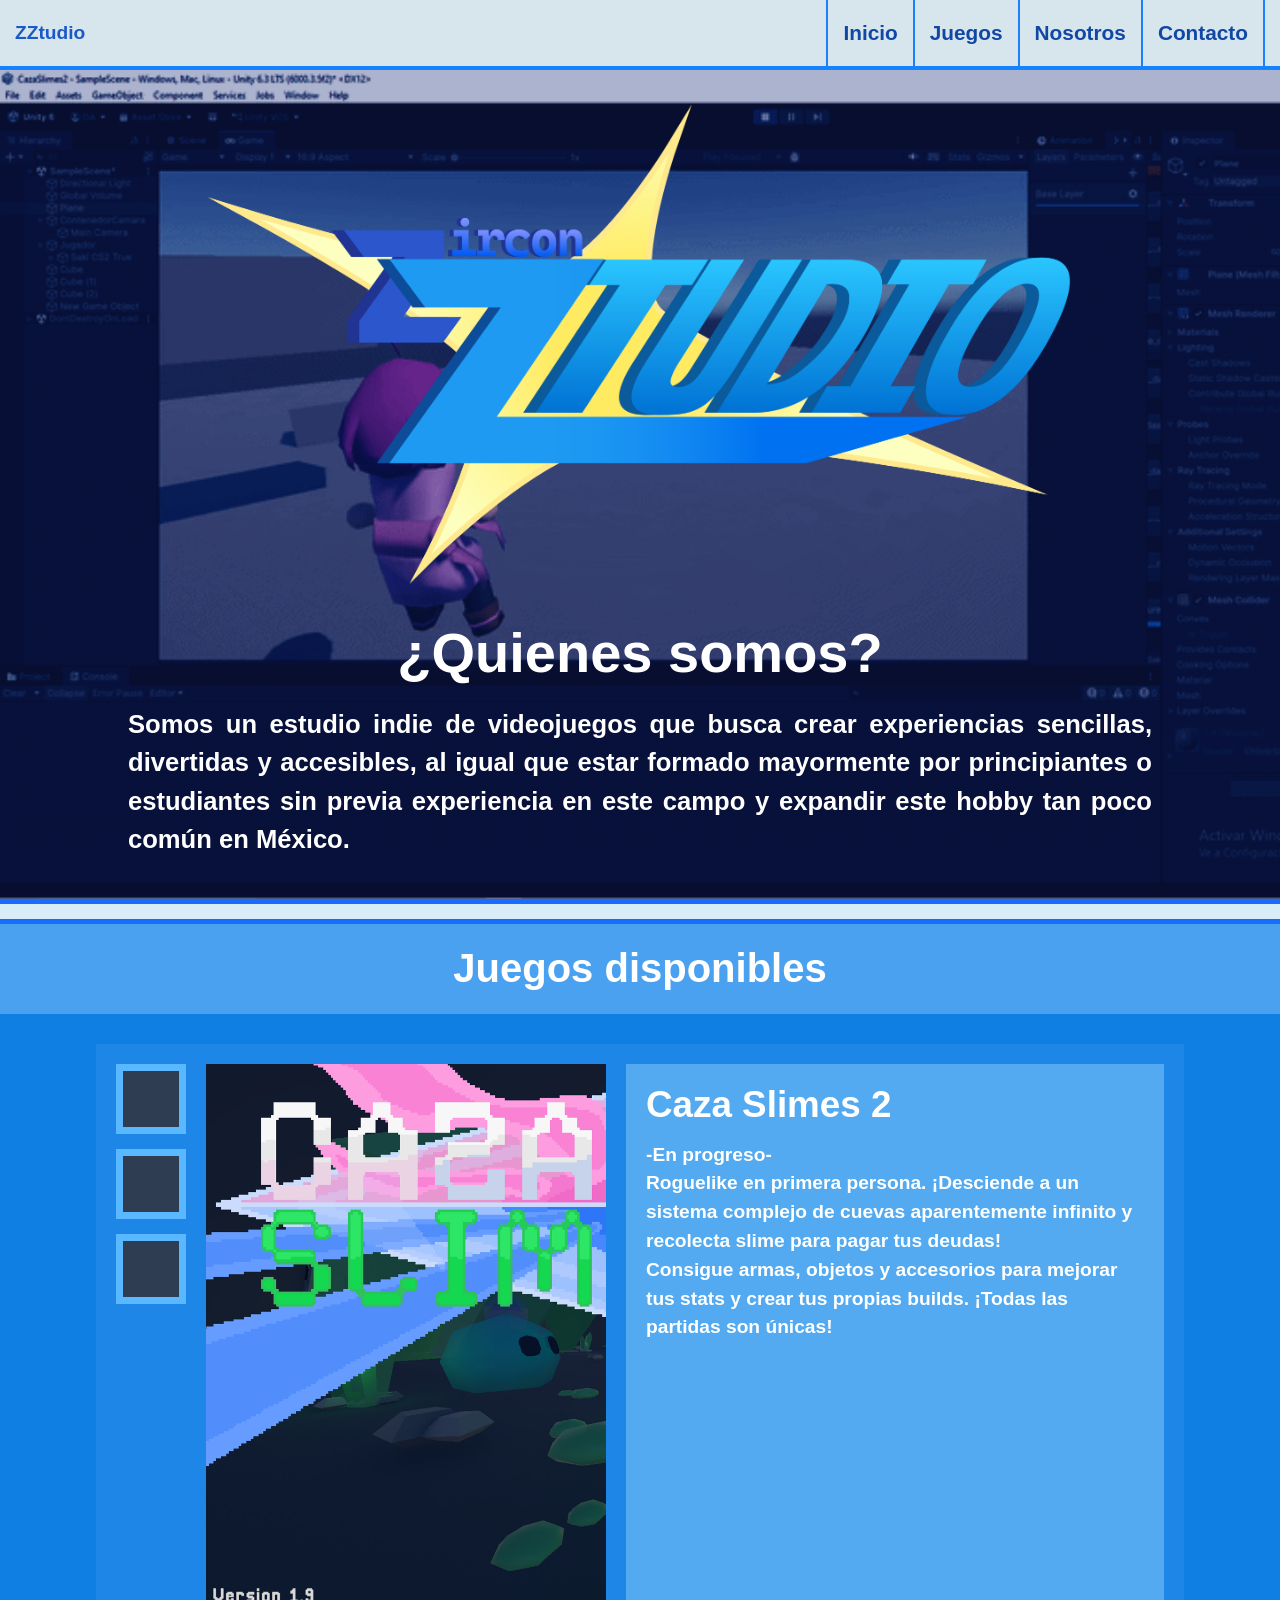
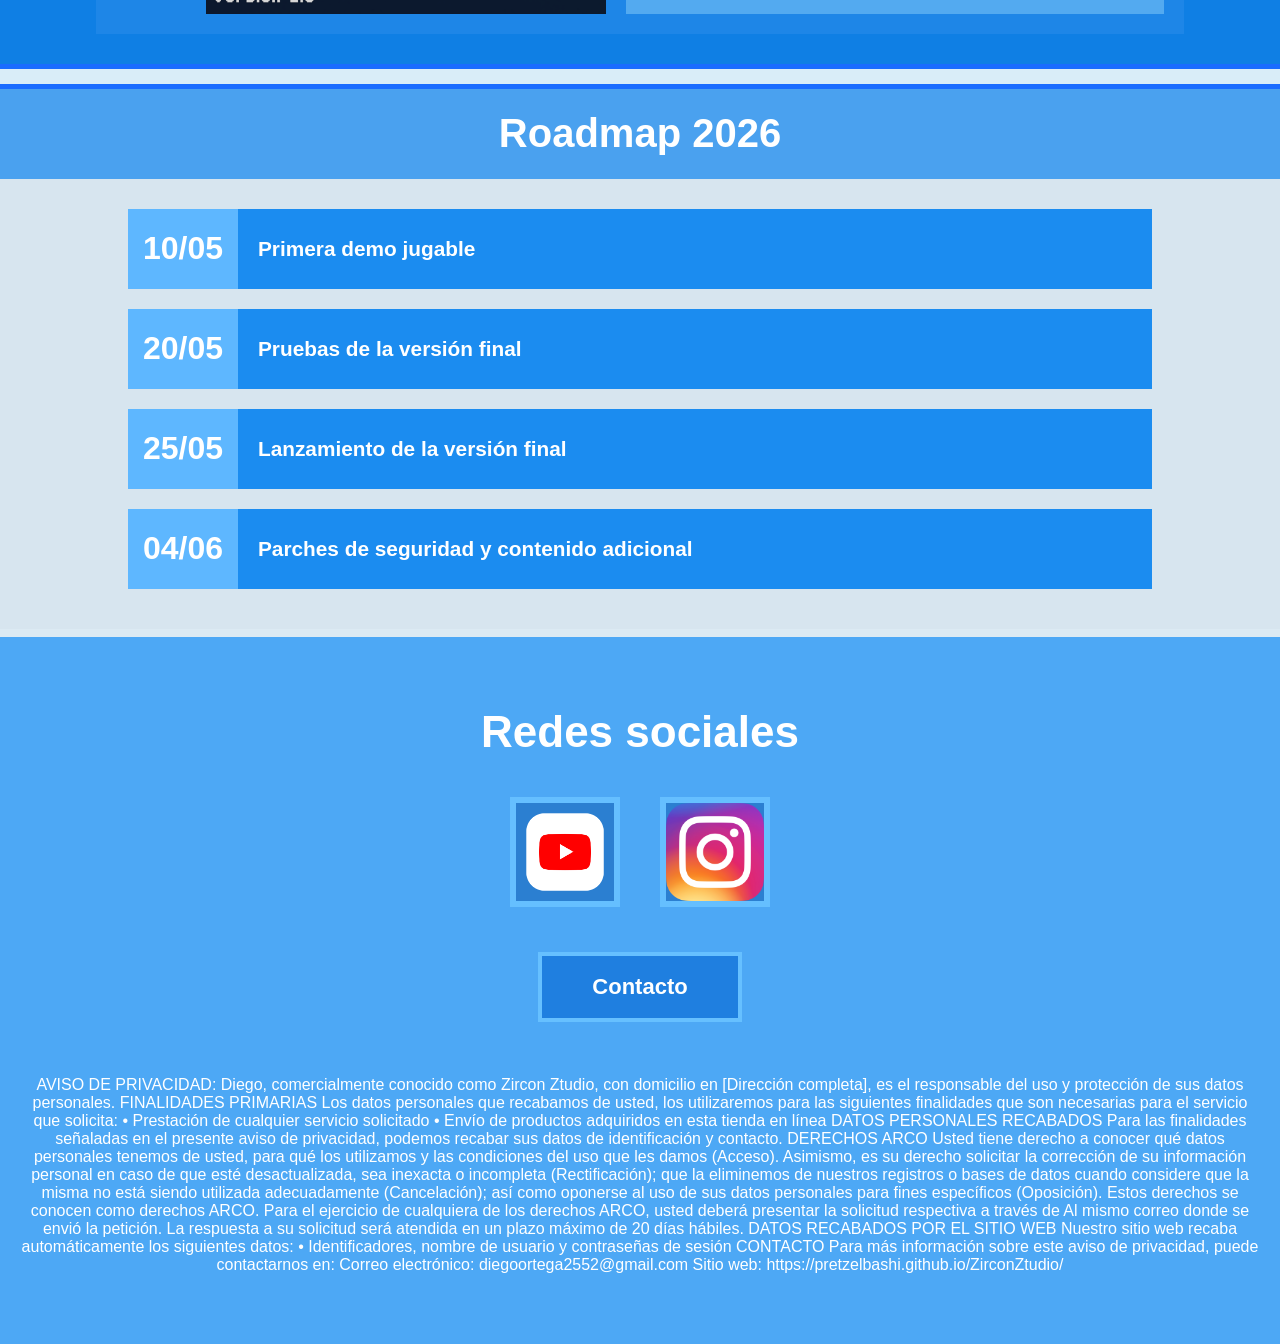
<file: index.html>
<!DOCTYPE html>
<html lang="es">

<head>
    <meta charset="UTF-8">
    <meta name="viewport" content="width=device-width, initial-scale=1.0">
    <link rel="stylesheet" href="style.css">
    <title>ZZtudio</title>
</head>

<body>

    <div id="navegacion">
        <div id="logo">
            <h2>ZZtudio</h2>
        </div>

        <div id="botones">
            <a href="index.html" class="boton">Inicio</a>
            <a href="juegos.html" class="boton">Juegos</a>
            <a href="nosotros.html" class="boton">Nosotros</a>
            <a href="contacto.html" class="boton">Contacto</a>
        </div>
    </div>

    <div id="quienesSomos">

        <div id="overlay"></div>

        <div id="logoGrande">

        </div>

        <div id="quienesTitulo">
            <h1>¿Quienes somos?</h1>
        </div>

        <div id="quienesDescripcion">
            <p>
                Somos un estudio indie de videojuegos que busca crear experiencias sencillas,
                divertidas y accesibles, al igual que estar formado mayormente por principiantes
                o estudiantes sin previa experiencia en este campo y expandir este hobby tan poco
                común en México.
            </p>
        </div>

    </div>

    <div class="separador"></div>

    <div id="juegosDisponibles">

        <div id="juegosTitulo">
            <h2>Juegos disponibles</h2>
        </div>

        <div id="juegoSeleccionado">

            <div id="seleccionJuego">

                <div class="juegoLista">
                    <div class="miniatura"></div>
                </div>

                <div class="juegoLista">
                    <div class="miniatura"></div>
                </div>

                <div class="juegoLista">
                    <div class="miniatura"></div>
                </div>

            </div>

            <div id="imagenSeleccionada"></div>

            <div id="infoSeleccionada">

                <div id="juegosSubTitulo">
                    <h2>Caza Slimes 2</h2>
                </div>

                <div id="juegosDescripcion">
                    <p>
                        -En progreso-<br>
                        Roguelike en primera persona. ¡Desciende a un sistema complejo de cuevas
                        aparentemente infinito y recolecta slime para pagar tus deudas!<br>
                        Consigue armas, objetos y accesorios para mejorar tus stats y crear tus
                        propias builds. ¡Todas las partidas son únicas!
                    </p>
                </div>

            </div>

        </div>

    </div>

    <div class="separador"></div>

    <div id="Roadmap">

        <div id="roadmapTitulo">
            <h2>Roadmap 2026</h2>
        </div>

        <div id="roadmapContenedor">

            <div class="roadmapSeccion">
                <div class="roadmapFecha">10/05</div>
                <div class="roadmapDescripcion">Primera demo jugable</div>
            </div>

            <div class="roadmapSeccion">
                <div class="roadmapFecha">20/05</div>
                <div class="roadmapDescripcion">Pruebas de la versión final</div>
            </div>

            <div class="roadmapSeccion">
                <div class="roadmapFecha">25/05</div>
                <div class="roadmapDescripcion">Lanzamiento de la versión final</div>
            </div>

            <div class="roadmapSeccion">
                <div class="roadmapFecha">04/06</div>
                <div class="roadmapDescripcion">Parches de seguridad y contenido adicional</div>
            </div>

        </div>

    </div>

    <section class="social">

        <h2>Redes sociales</h2>

        <div class="icons">

            <a id="iconYT" href="https://www.youtube.com/channel/UCGu1oypt3LxskJd3Rn0k_fA"></a>

            <a id="iconIG" href="https://www.instagram.com/z.ztudio.0/"></a>

        </div>

        <button class="contact">
            Contacto
        </button>
        <br><br><br><br>
        <p>AVISO DE PRIVACIDAD:  

            Diego, comercialmente conocido como Zircon Ztudio, con domicilio en [Dirección completa], es el responsable
            del uso y protección de sus datos personales. FINALIDADES PRIMARIAS Los datos personales que recabamos de
            usted, los utilizaremos para las siguientes finalidades que son necesarias para el servicio que solicita: •
            Prestación de cualquier servicio solicitado • Envío de productos adquiridos en esta tienda en línea DATOS
            PERSONALES RECABADOS Para las finalidades señaladas en el presente aviso de privacidad, podemos recabar sus
            datos de identificación y contacto. DERECHOS ARCO Usted tiene derecho a conocer qué datos personales tenemos
            de usted, para qué los utilizamos y las condiciones del uso que les damos (Acceso). Asimismo, es su derecho
            solicitar la corrección de su información personal en caso de que esté desactualizada, sea inexacta o
            incompleta (Rectificación); que la eliminemos de nuestros registros o bases de datos cuando considere que la
            misma no está siendo utilizada adecuadamente (Cancelación); así como oponerse al uso de sus datos personales
            para fines específicos (Oposición). Estos derechos se conocen como derechos ARCO. Para el ejercicio de
            cualquiera de los derechos ARCO, usted deberá presentar la solicitud respectiva a través de Al mismo correo
            donde se envió la petición. La respuesta a su solicitud será atendida en un plazo máximo de 20 días hábiles.
            DATOS RECABADOS POR EL SITIO WEB Nuestro sitio web recaba automáticamente los siguientes datos: •
            Identificadores, nombre de usuario y contraseñas de sesión CONTACTO Para más información sobre este aviso de
            privacidad, puede contactarnos en: Correo electrónico: diegoortega2552@gmail.com Sitio web:
            https://pretzelbashi.github.io/ZirconZtudio/</p>
    </section>

</body>

</html>

</body>

</html>
</file>
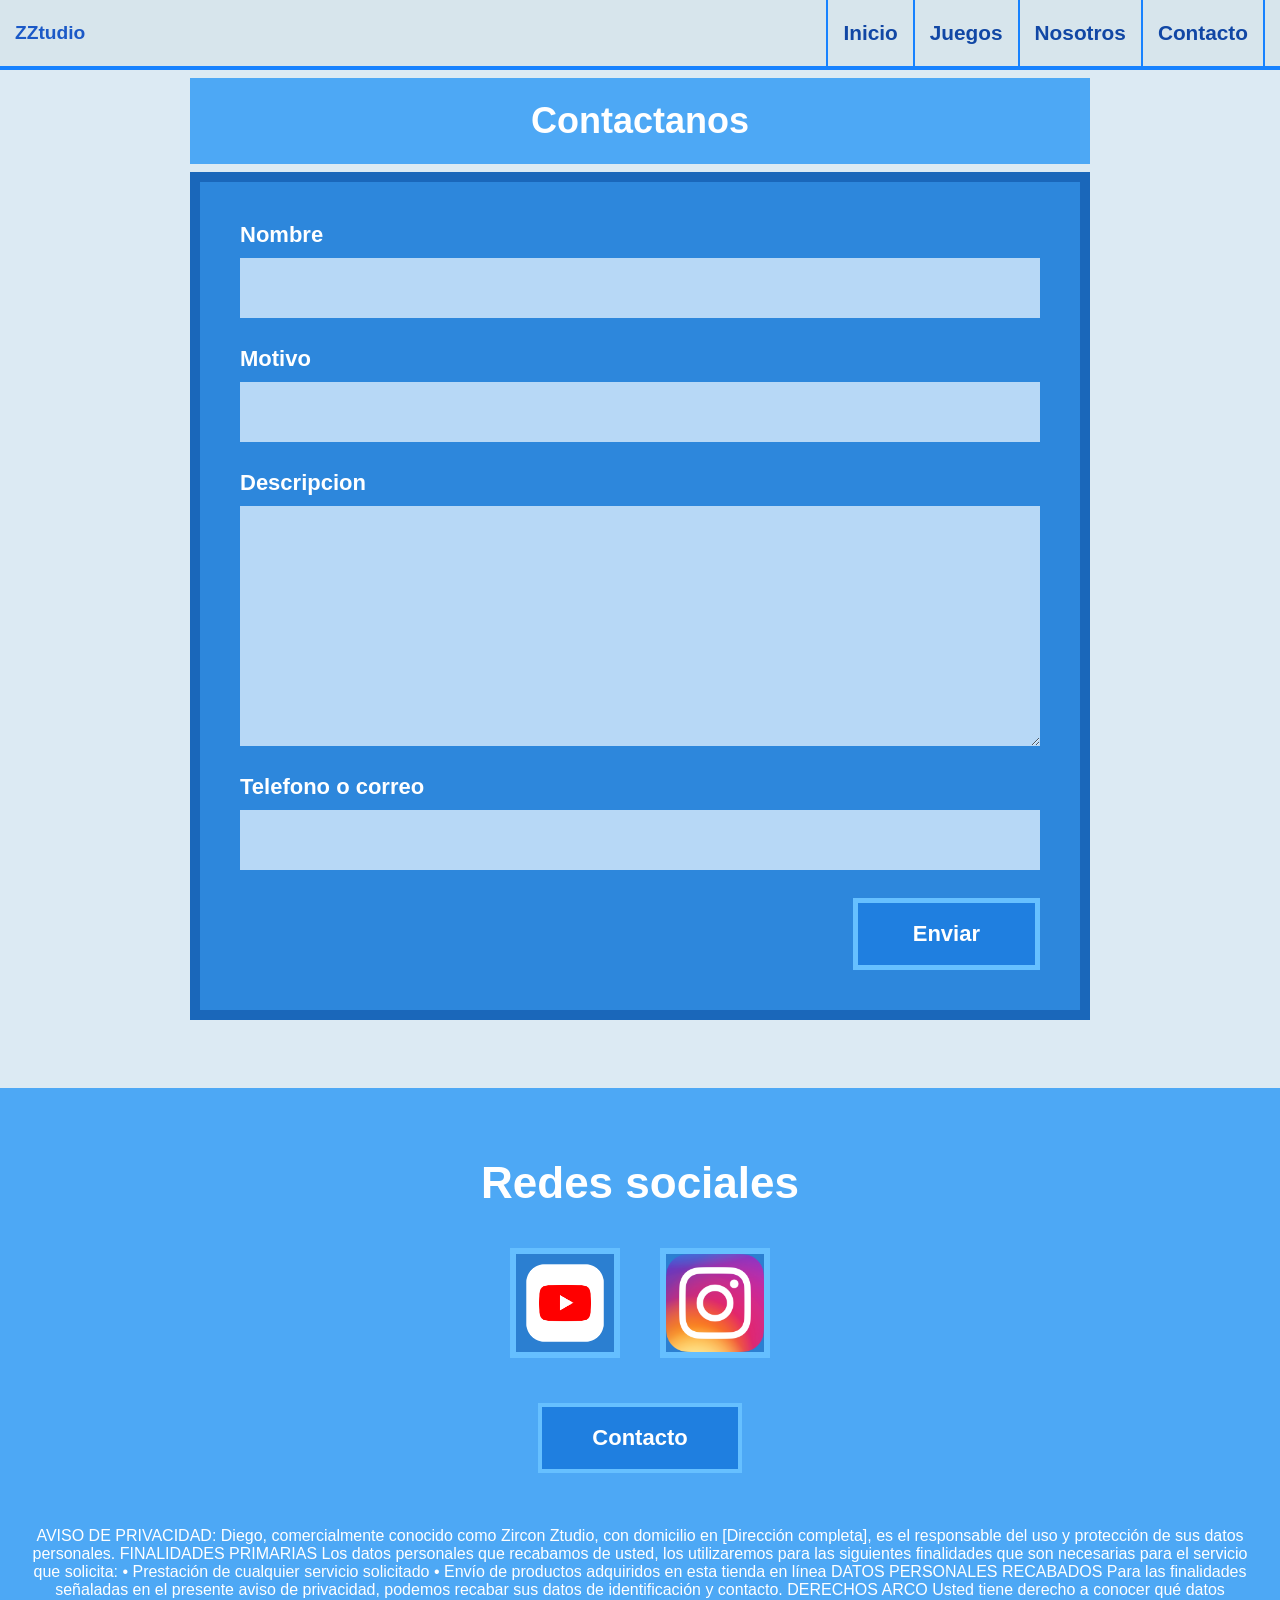
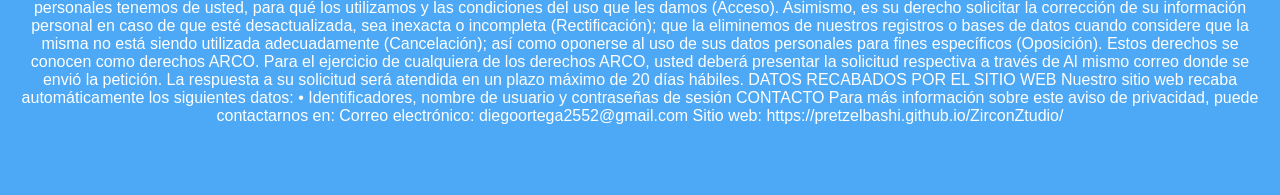
<file: contacto.html>
<!DOCTYPE html>
<html lang="es">

<head>
    <meta charset="UTF-8">
    <meta name="viewport" content="width=device-width, initial-scale=1.0">
    <link rel="stylesheet" href="style.css">
    <title>ZZtudio</title>
</head>

<body>

    <div id="navegacion">
        <div id="logo">
            <h2>ZZtudio</h2>
        </div>

        <div id="botones">
            <a href="index.html" class="boton">Inicio</a>
            <a href="juegos.html" class="boton">Juegos</a>
            <a href="nosotros.html" class="boton">Nosotros</a>
            <a href="contacto.html" class="boton">Contacto</a>
        </div>
    </div>

<section class="contactPage">

    <div class="titleBar">
        Contactanos
    </div>


    <form class="contactForm">

        <label>Nombre</label>
        <input type="text">


        <label>Motivo</label>
        <input type="text">


        <label>Descripcion</label>
        <textarea></textarea>


        <label>Telefono o correo</label>
        <input type="text">


        <div class="sendArea">

            <button type="submit">
                Enviar
            </button>

        </div>

    </form>

    

</section>

    <section class="social">

<h2>Redes sociales</h2>

<div class="icons">

<a id="iconYT" href="https://www.youtube.com/channel/UCGu1oypt3LxskJd3Rn0k_fA"></a>

<a id="iconIG" href="https://www.instagram.com/z.ztudio.0/"></a>

</div>

<button class="contact">
Contacto
</button>

        <br><br><br><br>
        <p>AVISO DE PRIVACIDAD:  

            Diego, comercialmente conocido como Zircon Ztudio, con domicilio en [Dirección completa], es el responsable
            del uso y protección de sus datos personales. FINALIDADES PRIMARIAS Los datos personales que recabamos de
            usted, los utilizaremos para las siguientes finalidades que son necesarias para el servicio que solicita: •
            Prestación de cualquier servicio solicitado • Envío de productos adquiridos en esta tienda en línea DATOS
            PERSONALES RECABADOS Para las finalidades señaladas en el presente aviso de privacidad, podemos recabar sus
            datos de identificación y contacto. DERECHOS ARCO Usted tiene derecho a conocer qué datos personales tenemos
            de usted, para qué los utilizamos y las condiciones del uso que les damos (Acceso). Asimismo, es su derecho
            solicitar la corrección de su información personal en caso de que esté desactualizada, sea inexacta o
            incompleta (Rectificación); que la eliminemos de nuestros registros o bases de datos cuando considere que la
            misma no está siendo utilizada adecuadamente (Cancelación); así como oponerse al uso de sus datos personales
            para fines específicos (Oposición). Estos derechos se conocen como derechos ARCO. Para el ejercicio de
            cualquiera de los derechos ARCO, usted deberá presentar la solicitud respectiva a través de Al mismo correo
            donde se envió la petición. La respuesta a su solicitud será atendida en un plazo máximo de 20 días hábiles.
            DATOS RECABADOS POR EL SITIO WEB Nuestro sitio web recaba automáticamente los siguientes datos: •
            Identificadores, nombre de usuario y contraseñas de sesión CONTACTO Para más información sobre este aviso de
            privacidad, puede contactarnos en: Correo electrónico: diegoortega2552@gmail.com Sitio web:
            https://pretzelbashi.github.io/ZirconZtudio/</p>

</section>

<style>

*{
    margin:0;
    padding:0;
    box-sizing:border-box;
}

body{

    background:#dceaf3;

    font-family:Arial, Helvetica, sans-serif;

}

/*=====================*/

.contactPage{

    max-width:900px;

    margin:auto;

    padding-bottom:60px;

}

/*=====================*/

.titleBar{

    background:#4da8f5;

    color:white;

    text-align:center;

    font-size:36px;

    font-weight:bold;

    padding:22px;

    border-top:8px solid #dceaf3;

    border-bottom:8px solid #dceaf3;

}

/*=====================*/

.contactForm{

    background:#2d87dc;

    border:10px solid #1a67ba;

    padding:40px;

    display:flex;

    flex-direction:column;

}

.contactForm label{

    color:white;

    font-size:22px;

    font-weight:bold;

    margin-bottom:10px;

}

.contactForm input,
.contactForm textarea{

    border:none;

    background:#b7d8f6;

    color:#003b7d;

    font-size:18px;

    padding:16px;

    margin-bottom:28px;

}

.contactForm input{

    height:60px;

}

.contactForm textarea{

    resize:vertical;

    min-height:240px;

}

/*=====================*/

.sendArea{

    display:flex;

    justify-content:flex-end;

}

.sendArea button{

    border:none;

    background:#1f7fe0;

    color:white;

    font-size:22px;

    font-weight:bold;

    padding:

    18px 55px;

    border:

    5px solid #66c0ff;

    cursor:pointer;

    transition:.2s;

}

.sendArea button:hover{

    background:#156fd0;

}

/*=====================*/

.contactForm input:focus,
.contactForm textarea:focus{

    outline:

    4px solid #66c0ff;

}

/*=====================*/

@media(max-width:700px){

.contactForm{

    padding:25px;

}

.titleBar{

    font-size:28px;

}

.contactForm label{

    font-size:18px;

}

.sendArea{

    justify-content:center;

}

.sendArea button{

    width:100%;

}

}

</style>
</file>
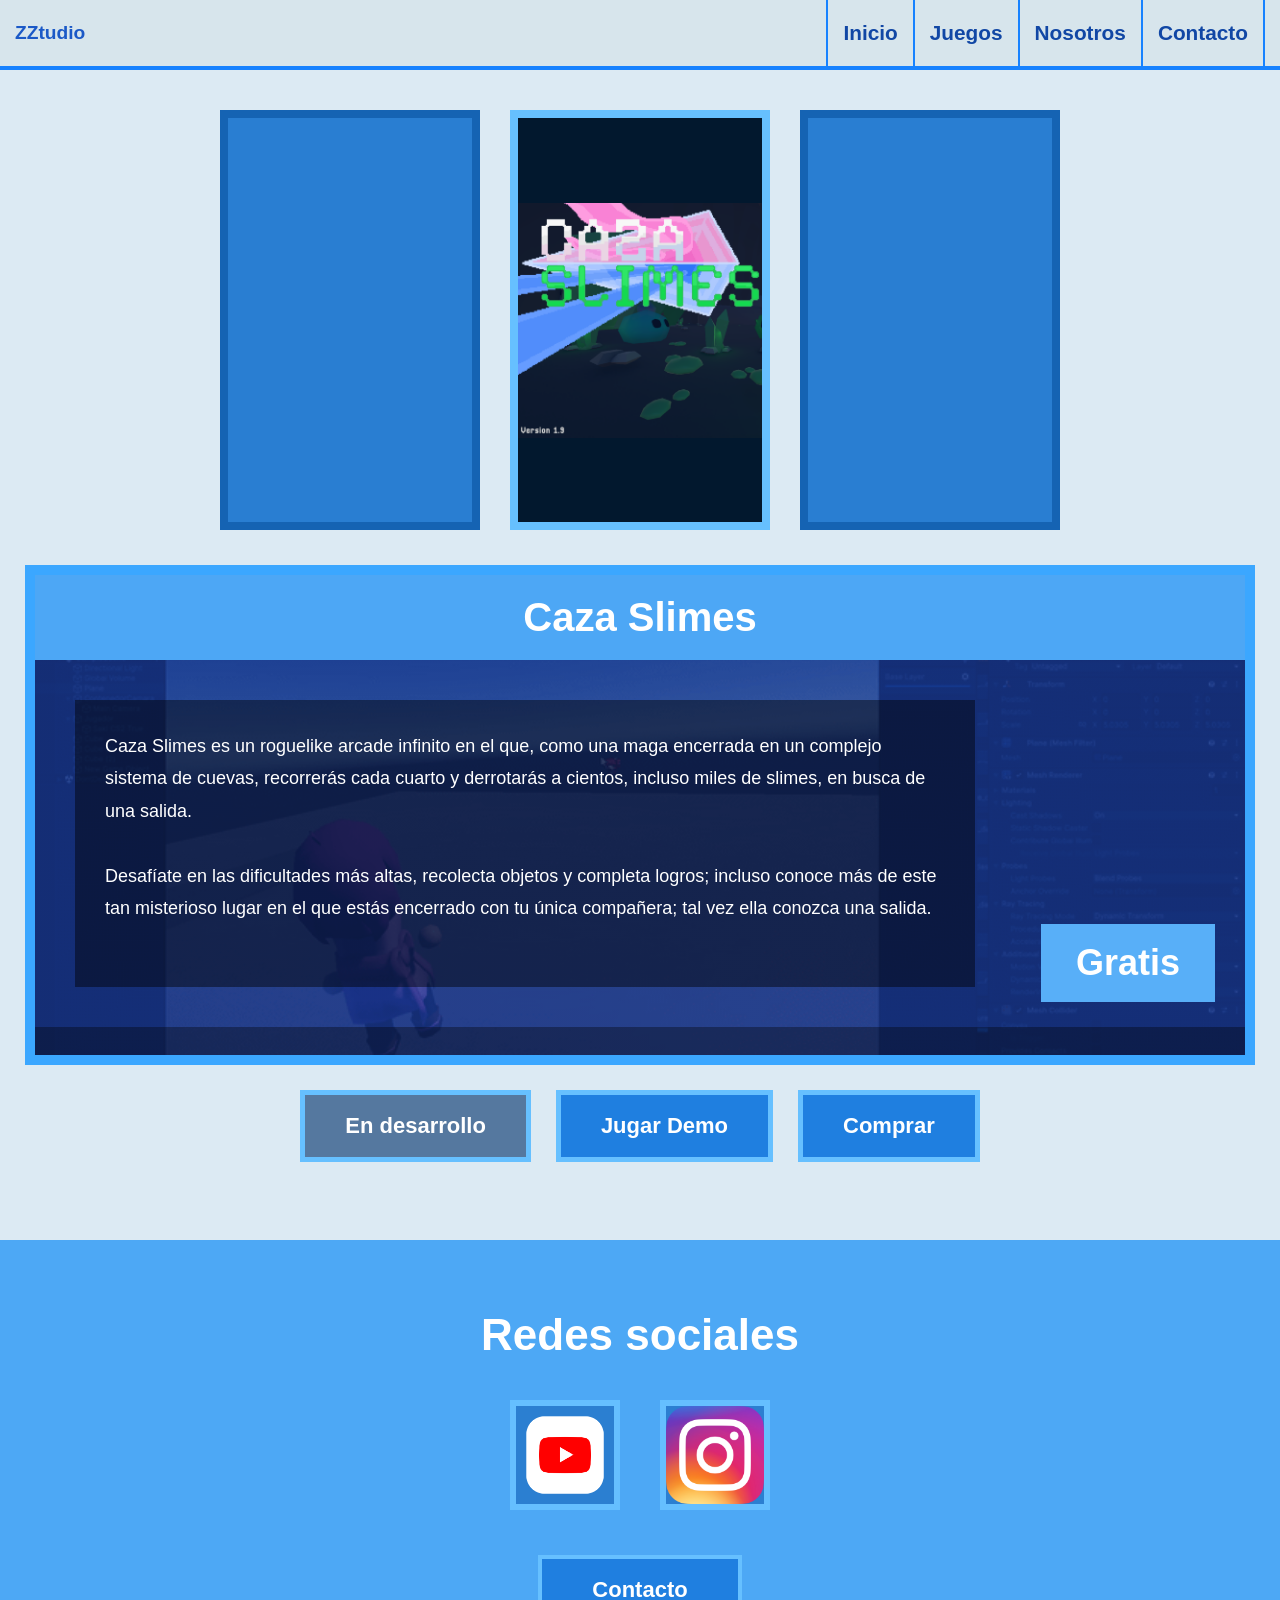
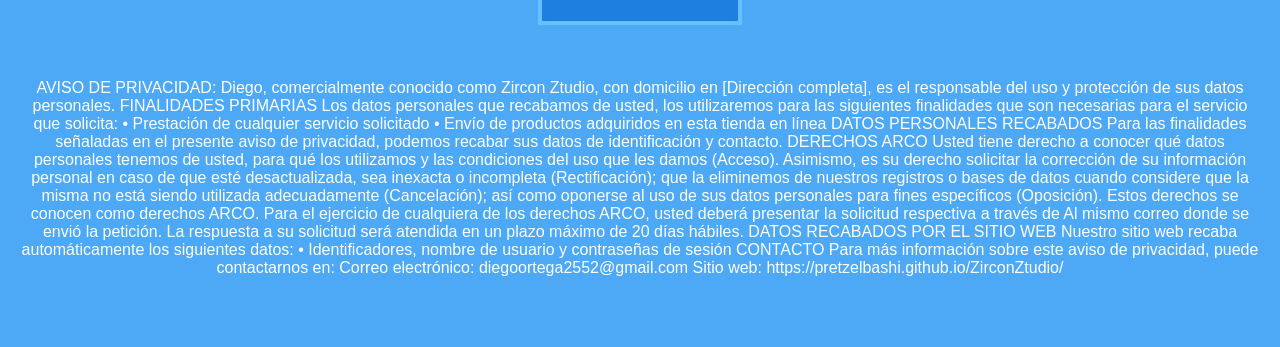
<file: juegos.html>
<!DOCTYPE html>
<html lang="es">

<head>
    <meta charset="UTF-8">
    <meta name="viewport" content="width=device-width, initial-scale=1.0">
    <link rel="stylesheet" href="style.css">
    <title>ZZtudio</title>
</head>

<body>

    <div id="navegacion">
        <div id="logo">
            <h2>ZZtudio</h2>
        </div>

        <div id="botones">
            <a href="index.html" class="boton">Inicio</a>
            <a href="juegos.html" class="boton">Juegos</a>
            <a href="nosotros.html" class="boton">Nosotros</a>
            <a href="contacto.html" class="boton">Contacto</a>
        </div>
    </div>

    <section class="gamePage">

        <!-- GALLERY -->

        <div class="gallery">

            <div class="thumb">

            </div>

            <div class="thumb active">

            </div>

            <div class="thumb">

            </div>

        </div>


        <!-- GAME PANEL -->

        <div class="gamePanel">

            <h1>Caza Slimes</h1>

            <div class="content">

                <div class="description">

                    Caza Slimes es un roguelike arcade infinito en el que, como una maga encerrada en un complejo
                    sistema de cuevas, recorrerás cada cuarto y derrotarás a cientos, incluso miles de slimes, en busca
                    de una salida.

                    <br><br>

                    Desafíate en las dificultades más altas, recolecta objetos y completa logros; incluso conoce más de
                    este tan misterioso lugar en el que estás encerrado con tu única compañera; tal vez ella conozca una
                    salida.
<br><br>

                </div>


                <div class="price">
                    Gratis
                </div>

            </div>

            <div class="caption">
  
            </div>

        </div>


        <!-- BUTTONS -->

<div class="actions">

    <button class="status">
        En desarrollo
    </button>

    <!-- CAMBIA EL LINK -->
    <a
        href="https://picazopretzel.itch.io/caza-slimes"
        class="demoButton"
        target="_blank"
    >
        Jugar Demo
    </a>

    <button>
        Comprar
    </button>

</div>

    </section>

    <section class="social">

<h2>Redes sociales</h2>

<div class="icons">

<a id="iconYT" href="https://www.youtube.com/channel/UCGu1oypt3LxskJd3Rn0k_fA"></a>

<a id="iconIG" href="https://www.instagram.com/z.ztudio.0/"></a>

</div>

<button class="contact">
Contacto
</button>
        <br><br><br><br>
        <p>AVISO DE PRIVACIDAD:  

            Diego, comercialmente conocido como Zircon Ztudio, con domicilio en [Dirección completa], es el responsable
            del uso y protección de sus datos personales. FINALIDADES PRIMARIAS Los datos personales que recabamos de
            usted, los utilizaremos para las siguientes finalidades que son necesarias para el servicio que solicita: •
            Prestación de cualquier servicio solicitado • Envío de productos adquiridos en esta tienda en línea DATOS
            PERSONALES RECABADOS Para las finalidades señaladas en el presente aviso de privacidad, podemos recabar sus
            datos de identificación y contacto. DERECHOS ARCO Usted tiene derecho a conocer qué datos personales tenemos
            de usted, para qué los utilizamos y las condiciones del uso que les damos (Acceso). Asimismo, es su derecho
            solicitar la corrección de su información personal en caso de que esté desactualizada, sea inexacta o
            incompleta (Rectificación); que la eliminemos de nuestros registros o bases de datos cuando considere que la
            misma no está siendo utilizada adecuadamente (Cancelación); así como oponerse al uso de sus datos personales
            para fines específicos (Oposición). Estos derechos se conocen como derechos ARCO. Para el ejercicio de
            cualquiera de los derechos ARCO, usted deberá presentar la solicitud respectiva a través de Al mismo correo
            donde se envió la petición. La respuesta a su solicitud será atendida en un plazo máximo de 20 días hábiles.
            DATOS RECABADOS POR EL SITIO WEB Nuestro sitio web recaba automáticamente los siguientes datos: •
            Identificadores, nombre de usuario y contraseñas de sesión CONTACTO Para más información sobre este aviso de
            privacidad, puede contactarnos en: Correo electrónico: diegoortega2552@gmail.com Sitio web:
            https://pretzelbashi.github.io/ZirconZtudio/</p>
</section>

    <style>
        * {
            box-sizing: border-box;
            margin: 0;
            padding: 0;
        }

        body {

            background: #dceaf3;

            font-family: Arial, Helvetica, sans-serif;

        }

        /*=====================*/

        .gamePage {

            max-width: 1300px;

            margin: auto;

            padding: 40px 25px 70px;

        }

        /*=====================
GALLERY
=====================*/

        .gallery {

            display: flex;

            gap: 30px;

            justify-content: center;

            margin-bottom: 35px;

        }

        .thumb {

            width: 260px;

            height: 420px;

            overflow: hidden;

            background: #297ed2;

            border:

                8px solid #1563b3;

            transition: .2s;

        }

        .thumb img {

            width: 100%;
            height: 100%;

            object-fit: cover;

        }

        .thumb:hover {

            transform: translateY(-6px);

        }

        .active {

            border-color: #66c0ff;
            background-color: #02182e;
            background-image: url(imagenes/Captura\ de\ pantalla\ 2026-05-26\ 214556.png);
            background-size: contain;
            background-position: 0px;

            background-repeat: no-repeat;

        }

        /*=====================
GAME PANEL
=====================*/

        .gamePanel {

            position: relative;

            overflow: hidden;

            background:

                linear-gradient(rgba(27, 60, 150, .75),
                    rgba(27, 60, 150, .75)),

                url(imagenes/gameplayGIF.gif);

            background-size: cover;

            color: white;

            border:

                10px solid #3ba7ff;

        }

        .gamePanel h1 {

            background: #4da7f5;

            padding: 20px;

            text-align: center;

            font-size: 40px;

        }

        .content {

            position: relative;

            padding: 40px;

        }

        .description {

            background:

                rgba(0, 0, 0, .45);

            padding: 30px;

            line-height: 1.8;

            font-size: 18px;

            max-width: 900px;

        }

        .price {

            position: absolute;

            right: 30px;

            bottom: 25px;

            background: #58aff8;

            color: white;

            font-size: 36px;

            font-weight: bold;

            padding:

                18px 35px;

        }

        .caption {

            padding: 14px;

            text-align: center;

            color: #bddbff;

            background:

                rgba(0, 0, 0, .35);

        }

        /*=====================
BUTTONS
=====================*/

        .actions {

            display: flex;

            justify-content: center;

            gap: 25px;

            margin-top: 25px;

        }

        .actions button {

            border: none;

            background: #1f7fe0;

            color: white;

            font-size: 22px;

            font-weight: bold;

            padding:

                18px 40px;

            border:

                5px solid #66c0ff;

            cursor: pointer;

        }

        .actions button:hover {

            background: #156fd0;

        }

        .status {

            background: #55789f !important;

        }

        /*=====================*/

        @media(max-width:900px) {

            .gallery {

                flex-direction: column;

                align-items: center;

            }

            .thumb {

                width: 100%;
                max-width: 320px;

                height: 300px;

            }

            .gamePanel h1 {

                font-size: 30px;

            }

            .price {

                position: static;

                margin-top: 20px;

                display: inline-block;

            }

            .actions {

                flex-direction: column;

            }

        }

        .demoButton{

    text-decoration:none;

    display:flex;

    align-items:center;

    justify-content:center;

    background:#1f7fe0;

    color:white;

    font-size:22px;

    font-weight:bold;

    padding:18px 40px;

    border:5px solid #66c0ff;

    transition:.2s;

}

.demoButton:hover{

    background:#156fd0;

}
    </style>
</file>
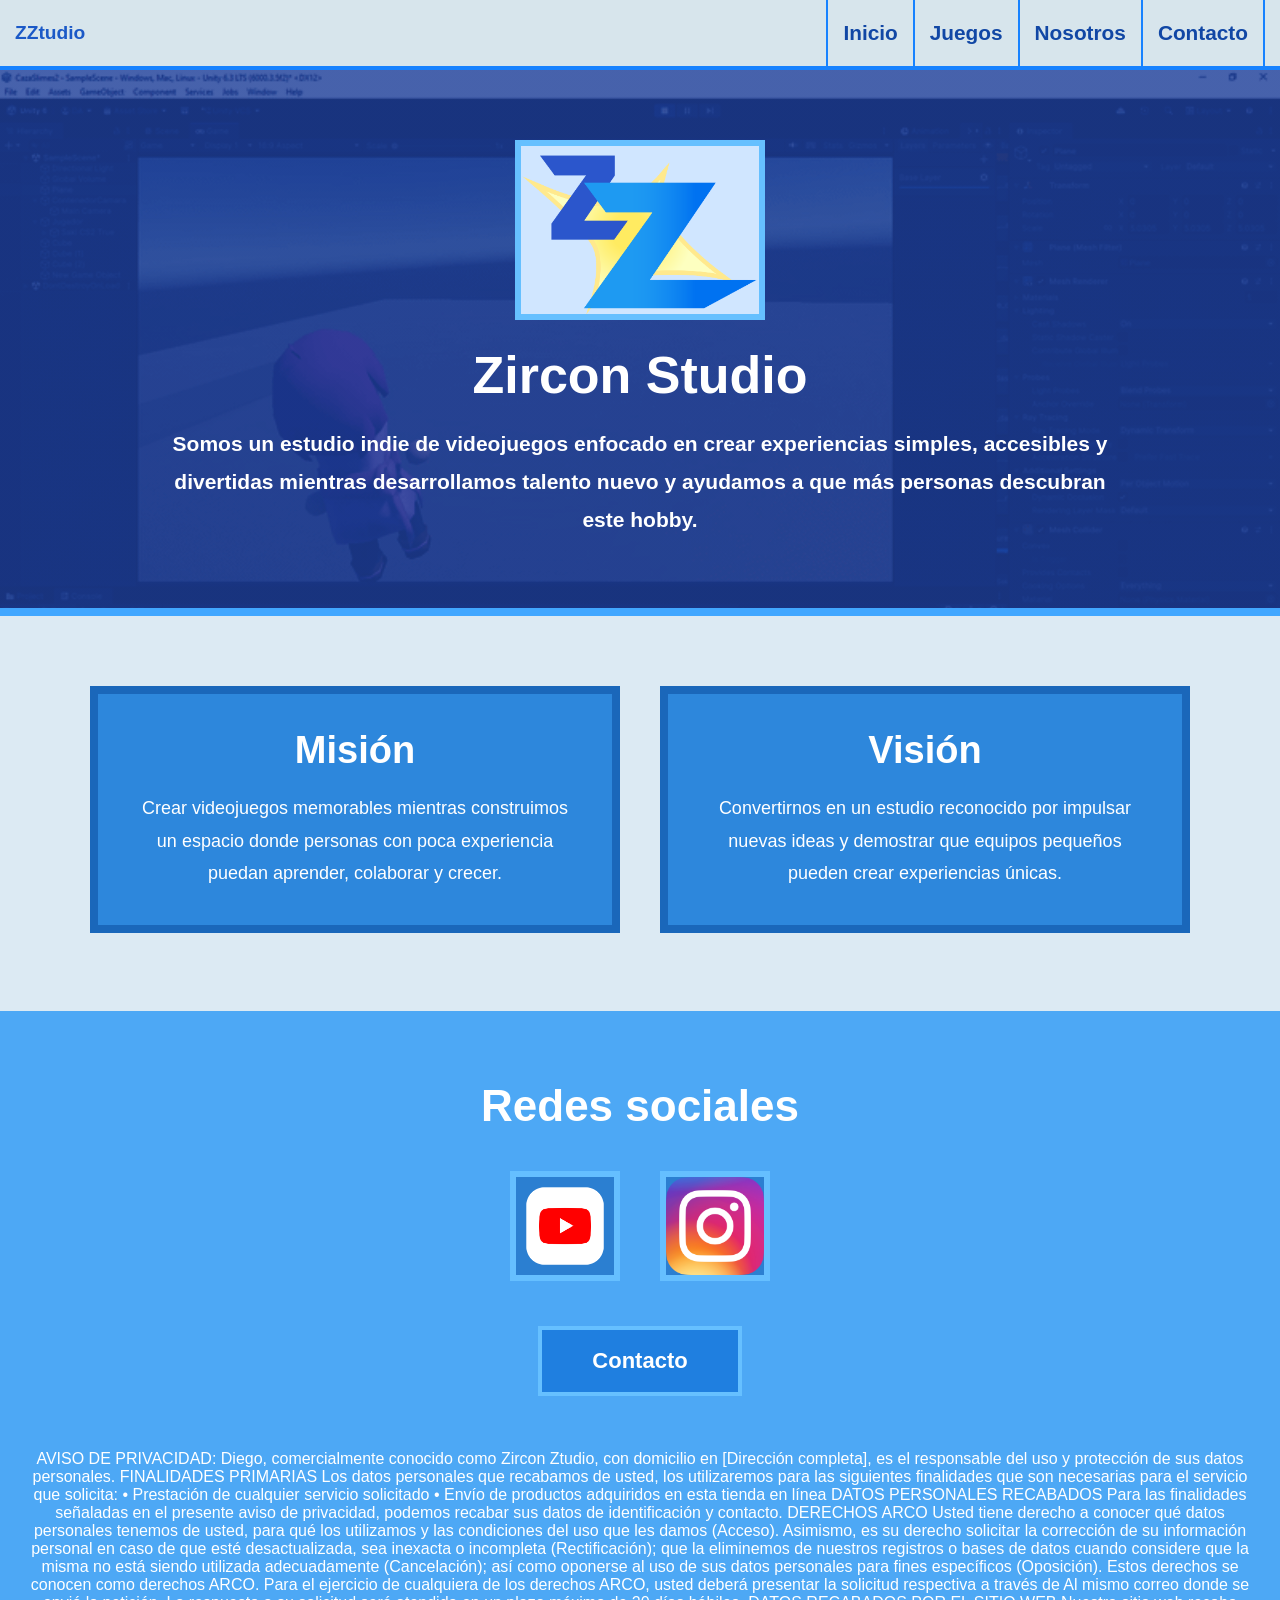
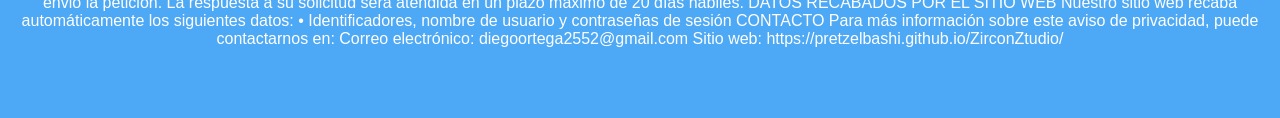
<file: nosotros.html>
<!DOCTYPE html>
<html lang="es">

<head>
<meta charset="UTF-8">
<meta name="viewport" content="width=device-width, initial-scale=1.0">
<link rel="stylesheet" href="style.css">

<title>Zircon Studio - Nosotros</title>

<style>

*{
    margin:0;
    padding:0;
    box-sizing:border-box;
    font-family:Arial, Helvetica, sans-serif;
}

body{
    background:#dceaf3;
}

.logo{

    display:flex;
    align-items:center;

    padding-left:20px;
}

.logoCircle{

    width:34px;
    height:34px;

    border-radius:50%;

    background:
    linear-gradient(
        135deg,
        #00c6ff,
        #0057ff
    );

    border:3px solid white;
}

.links{

    display:flex;
    height:100%;
}

.links a{

    text-decoration:none;

    color:#0048a5;

    display:flex;

    align-items:center;

    padding:0 18px;

    border-left:2px solid #4aa7ff;

    font-weight:bold;
}

.links a:hover{

    background:#c8d9ea;

}

/*======================
HEADER
=======================*/

.hero{

    background:

    linear-gradient(
        rgba(30,63,153,.82),
        rgba(30,63,153,.82)
    ),

    url("/imagenes/gameplayGIF.gif");

    background-size:cover;

    text-align:center;

    color:white;

    padding:70px 20px;

    border-bottom:8px solid #41a7ff;
}

.logoBox{

    width:250px;
    height:180px;

    margin:auto;

    border:6px solid #66c0ff;

    background:#d0e6ff;

    display:flex;

    align-items:center;

    justify-content:center;

    font-size:60px;
    background-image: url(imagenes/ZZ\ Logo2_Mesa\ de\ trabajo\ 1.png);
    background-size: cover;

    margin-bottom:25px;
}

.hero h1{

    font-size:52px;

    margin-bottom:20px;
}

.hero p{

    max-width:950px;

    margin:auto;

    line-height:1.8;

    font-size:21px;

    font-weight:bold;
}

/*======================
MISSION VISION
=======================*/

.section{

    padding:70px 30px;
}

.row{

    max-width:1100px;

    margin:auto;

    display:flex;

    gap:40px;
}

.card{

    flex:1;

    background:#2d87dc;

    color:white;

    border:8px solid #1a67ba;

    padding:35px;

    text-align:center;
}

.card h2{

    margin-bottom:20px;

    font-size:38px;
}

.card p{

    line-height:1.8;

    font-size:18px;
}

/*======================
SOCIAL
=======================*/

.social{

    background:#4da8f5;

    text-align:center;

    padding:70px 20px;

    color:white;

    border-top:8px solid #dceaf3;
}

.social h2{

    font-size:44px;

    margin-bottom:40px;
}

.icons{

    display:flex;

    justify-content:center;

    gap:40px;

    margin-bottom:45px;
}

#iconYT{

    width:110px;
    height:110px;

    background:#2b7fd1;

    border:6px solid #65bfff;

    font-size:40px;

    display:flex;

    justify-content:center;

    align-items:center;
    background-image: url(imagenes/vecteezy_white-square-bordered-youtube-logo-on-transparent-background_42127234.png);
    background-size: cover;
    cursor:pointer;

    transition:.2s;
}

#iconIG{

    width:110px;
    height:110px;

    background:#2b7fd1;

    border:6px solid #65bfff;

    font-size:40px;

    display:flex;

    justify-content:center;

    align-items:center;
    background-image: url(imagenes/Instagram_icon.png);
    background-size: cover;
    cursor:pointer;

    transition:.2s;
}

.icon:hover{

    transform:translateY(-5px);

}

.contact{

    border:none;

    background:#1f7fe0;

    color:white;

    padding:18px 50px;

    font-size:22px;

    font-weight:bold;

    cursor:pointer;

    border:4px solid #66c0ff;
}

.contact:hover{

    background:#166dca;

}

/*======================
RESPONSIVE
=======================*/

@media(max-width:800px){

.row{

    flex-direction:column;

}

.hero h1{

    font-size:38px;

}

.hero p{

    font-size:18px;

}

.card h2{

    font-size:30px;

}

.icons{

    gap:18px;

}

.icon{

    width:90px;
    height:90px;

}

}

</style>

</head>

<body>

<!-- NAV -->

    <div id="navegacion">
        <div id="logo">
            <h2>ZZtudio</h2>
        </div>

        <div id="botones">
            <a href="index.html" class="boton">Inicio</a>
            <a href="juegos.html" class="boton">Juegos</a>
            <a href="nosotros.html" class="boton">Nosotros</a>
            <a href="contacto.html" class="boton">Contacto</a>
        </div>
    </div>


<!-- HERO -->

<section class="hero">

<div class="logoBox">

</div>

<h1>Zircon Studio</h1>

<p>

Somos un estudio indie de videojuegos enfocado en crear experiencias
simples, accesibles y divertidas mientras desarrollamos talento nuevo
y ayudamos a que más personas descubran este hobby.

</p>

</section>


<!-- MISSION -->

<section class="section">

<div class="row">

<div class="card">

<h2>Misión</h2>

<p>

Crear videojuegos memorables mientras construimos un espacio donde
personas con poca experiencia puedan aprender, colaborar y crecer.

</p>

</div>


<div class="card">

<h2>Visión</h2>

<p>

Convertirnos en un estudio reconocido por impulsar nuevas ideas y
demostrar que equipos pequeños pueden crear experiencias únicas.

</p>

</div>

</div>

</section>


<!-- SOCIAL -->

<section class="social">

<h2>Redes sociales</h2>

<div class="icons">

<div id="iconYT"></div>

<div id="iconIG"></div>

</div>

<button class="contact">
Contacto
</button>

        <br><br><br><br>
        <p>AVISO DE PRIVACIDAD:  

            Diego, comercialmente conocido como Zircon Ztudio, con domicilio en [Dirección completa], es el responsable
            del uso y protección de sus datos personales. FINALIDADES PRIMARIAS Los datos personales que recabamos de
            usted, los utilizaremos para las siguientes finalidades que son necesarias para el servicio que solicita: •
            Prestación de cualquier servicio solicitado • Envío de productos adquiridos en esta tienda en línea DATOS
            PERSONALES RECABADOS Para las finalidades señaladas en el presente aviso de privacidad, podemos recabar sus
            datos de identificación y contacto. DERECHOS ARCO Usted tiene derecho a conocer qué datos personales tenemos
            de usted, para qué los utilizamos y las condiciones del uso que les damos (Acceso). Asimismo, es su derecho
            solicitar la corrección de su información personal en caso de que esté desactualizada, sea inexacta o
            incompleta (Rectificación); que la eliminemos de nuestros registros o bases de datos cuando considere que la
            misma no está siendo utilizada adecuadamente (Cancelación); así como oponerse al uso de sus datos personales
            para fines específicos (Oposición). Estos derechos se conocen como derechos ARCO. Para el ejercicio de
            cualquiera de los derechos ARCO, usted deberá presentar la solicitud respectiva a través de Al mismo correo
            donde se envió la petición. La respuesta a su solicitud será atendida en un plazo máximo de 20 días hábiles.
            DATOS RECABADOS POR EL SITIO WEB Nuestro sitio web recaba automáticamente los siguientes datos: •
            Identificadores, nombre de usuario y contraseñas de sesión CONTACTO Para más información sobre este aviso de
            privacidad, puede contactarnos en: Correo electrónico: diegoortega2552@gmail.com Sitio web:
            https://pretzelbashi.github.io/ZirconZtudio/</p>

</section>

</body>

</html>
</file>
<file: style.css>
*{
    margin: 0;
    padding: 0;
    box-sizing: border-box;
    font-family: Arial, Helvetica, sans-serif;
}

body{
    background-color: #cfe3ef;
}

/* ========================= */
/* NAVEGACION */
/* ========================= */

#navegacion{
    width: 100%;
    height: 70px;

    background-color: #d7e5ec;

    display: flex;
    align-items: center;
    justify-content: space-between;

    padding-left: 15px;
    padding-right: 15px;

    border-bottom: 4px solid #1782ff;
}

#logo{
    color: #1b59c7;
    font-size: 0.8rem;
}

#botones{
    display: flex;
    height: 100%;
}

.boton{
    display: flex;
    justify-content: center;
    align-items: center;

    padding-left: 15px;
    padding-right: 15px;

    text-decoration: none;
    color: #1147a5;
    font-weight: bold;
    font-size: 1.3rem;

    border-left: 2px solid #1782ff;
}

.boton:last-child{
    border-right: 2px solid #1782ff;
}

/* ========================= */
/* QUIENES SOMOS */
/* ========================= */

#quienesSomos{
    width: 100%;
    min-height: 500px;

    position: relative;

    background-image: url(imagenes/gameplayGIF.gif);

    background-size: cover;
    background-repeat: no-repeat;


    display: flex;
    flex-direction: column;
    align-items: center;

    overflow: hidden;
}

#overlay{
    position: absolute;
    width: 100%;
    height: 100%;

    background: rgba(20,40,120,0.35);
}

#logoGrande{
    width: 100%;
    height: 550px;

    display: flex;
    justify-content: center;
    align-items: center;
    
    background-image: url('imagenes/ZZ\ Logo_Mesa\ de\ trabajo\ 1.png');
    background-size: contain;
    background-repeat: no-repeat;
    background-position: center;


    position: relative;
}

#logoGrande h1{
    font-size: 5rem;
    color: #1da1ff;
    text-shadow: 0px 0px 10px rgba(0,0,0,0.4);
}

#quienesTitulo{
    width: 100%;

    display: flex;
    justify-content: center;

    position: relative;
    z-index: 2;
}

#quienesTitulo h1{
    color: white;
    font-size: 3.5rem;
}

#quienesDescripcion{
    width: 80%;

    position: relative;
    z-index: 2;

    margin-top: 20px;
    margin-bottom: 40px;
}

#quienesDescripcion p{
    color: white;
    font-size: 1.6rem;
        text-align: justify;
    line-height: 1.5;
    font-weight: bold;
}



.separador{
    width: 100%;
    height: 25px;

    background-color: #d9edf8;

    border-top: 5px solid #1a6cff;
    border-bottom: 5px solid #1a6cff;
}



#juegosDisponibles{
    width: 100%;

    background-color: #0f7fe4;

    padding-bottom: 30px;
}

#juegosTitulo{
    width: 100%;
    height: 90px;

    display: flex;
    justify-content: center;
    align-items: center;

    background-color: #4aa1ef;
}

#juegosTitulo h2{
    color: white;
    font-size: 2.5rem;
}

#juegoSeleccionado{
    width: 85%;

    margin: auto;
    margin-top: 30px;

    display: flex;
    gap: 20px;

    background-color: #1e86e7;

    padding: 20px;
}

#seleccionJuego{
    width: 70px;

    display: flex;
    flex-direction: column;
    gap: 15px;
}

.juegoLista{
    width: 100%;
    height: 70px;

    background-color: #59b8ff;

    display: flex;
    justify-content: center;
    align-items: center;
}

.miniatura{
    width: 80%;
    height: 80%;

    background: #2f3d53;
}

#imagenSeleccionada{
    width: 400px;
    height: 550px;

    background: #c5dbff;
        background-image: url(imagenes/Captura\ de\ pantalla\ 2026-05-26\ 214556.png);
    background-size: cover;

}

#infoSeleccionada{
    flex: 1;

    background-color: #53aaf0;

    padding: 20px;
}

#juegosSubTitulo h2{
    color: white;
    font-size: 2.3rem;
}

#juegosDescripcion{
    margin-top: 15px;
}

#juegosDescripcion p{
    color: white;
    font-size: 1.2rem;
    line-height: 1.5;
    font-weight: bold;
}



#Roadmap{
    width: 100%;

    background-color: #d7e5ef;

    padding-bottom: 40px;
}

#roadmapTitulo{
    width: 100%;
    height: 90px;

    background-color: #4aa1ef;

    display: flex;
    justify-content: center;
    align-items: center;
}

#roadmapTitulo h2{
    color: white;
    font-size: 2.5rem;
}

#roadmapContenedor{
    width: 80%;

    margin: auto;
    margin-top: 30px;

    display: flex;
    flex-direction: column;
    gap: 20px;
}

.roadmapSeccion{
    width: 100%;
    height: 80px;

    display: flex;
    align-items: center;
}

.roadmapFecha{
    width: 110px;
    height: 100%;

    background-color: #5eb7ff;

    display: flex;
    justify-content: center;
    align-items: center;

    color: white;
    font-weight: bold;
    font-size: 2rem;
}

.roadmapDescripcion{
    flex: 1;
    height: 100%;

    background-color: #1b8cf0;

    display: flex;
    align-items: center;

    padding-left: 20px;

    color: white;
    font-size: 1.3rem;
    font-weight: bold;
}




@media(max-width: 900px){

    #navegacion{
        flex-direction: column;
        height: auto;
        padding-top: 10px;
        padding-bottom: 10px;
        gap: 10px;
    }

    #botones{
        width: 100%;
        justify-content: center;
        flex-wrap: wrap;
    }

    .boton{
        font-size: 1rem;
        height: 45px;
    }

    #logoGrande h1{
        font-size: 3rem;
    }

    #quienesTitulo h1{
        font-size: 2.2rem;
    }

    #quienesDescripcion p{
        font-size: 1.1rem;
    }

    #juegoSeleccionado{
        flex-direction: column;
        align-items: center;
    }

    #seleccionJuego{
        flex-direction: row;
        width: auto;
    }

    #imagenSeleccionada{
        width: 100%;
        max-width: 320px;
    }

}

.social{

    background:#4da8f5;

    text-align:center;

    padding:70px 20px;

    color:white;

    border-top:8px solid #dceaf3;
}

.social h2{

    font-size:44px;

    margin-bottom:40px;
}

.icons{

    display:flex;

    justify-content:center;

    gap:40px;

    margin-bottom:45px;
}

#iconYT{

    width:110px;
    height:110px;

    background:#2b7fd1;

    border:6px solid #65bfff;

    font-size:40px;

    display:flex;

    justify-content:center;

    align-items:center;
    background-image: url(imagenes/vecteezy_white-square-bordered-youtube-logo-on-transparent-background_42127234.png);
    background-size: cover;
    cursor:pointer;

    transition:.2s;
}

#iconIG{

    width:110px;
    height:110px;

    background:#2b7fd1;

    border:6px solid #65bfff;

    font-size:40px;

    display:flex;

    justify-content:center;

    align-items:center;
    background-image: url(imagenes/Instagram_icon.png);
    background-size: cover;
    cursor:pointer;

    transition:.2s;
}

.icon:hover{

    transform:translateY(-5px);

}

.contact{

    border:none;

    background:#1f7fe0;

    color:white;

    padding:18px 50px;

    font-size:22px;

    font-weight:bold;

    cursor:pointer;

    border:4px solid #66c0ff;
}

.contact:hover{

    background:#166dca;

}
</file>
